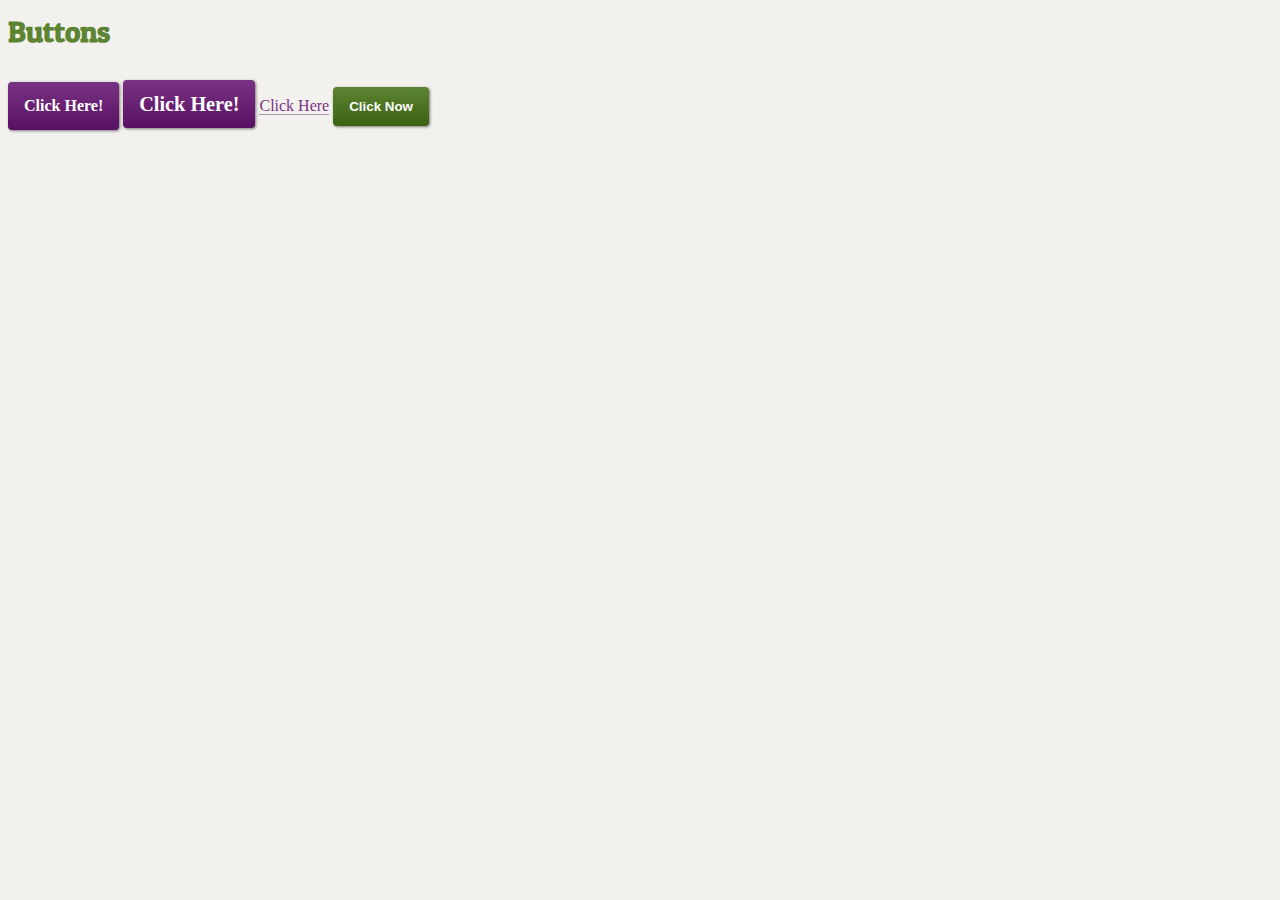
<file: styleguide/buttons.html>
<!DOCTYPE html>
<html lang="en-ca">
<head>
  <meta charset="utf-8">
  <title>Buttons</title>
  <link href="http://fonts.googleapis.com/css?family=Patua+One" rel="stylesheet">
  <link href="../css/typography.css" rel="stylesheet">
  <link href="../css/buttons.css" rel="stylesheet">

</head>
<body>

<h1>Buttons</h1>

<a class="btn" href="#">Click Here!</a>
<a class="btn giga" href="#">Click Here!</a>
<a class-"btn milli brand-family" href="#">Click Here</a>
 
<button class="btn btn-alt">Click Now</button>

</body>
</html>
</file>
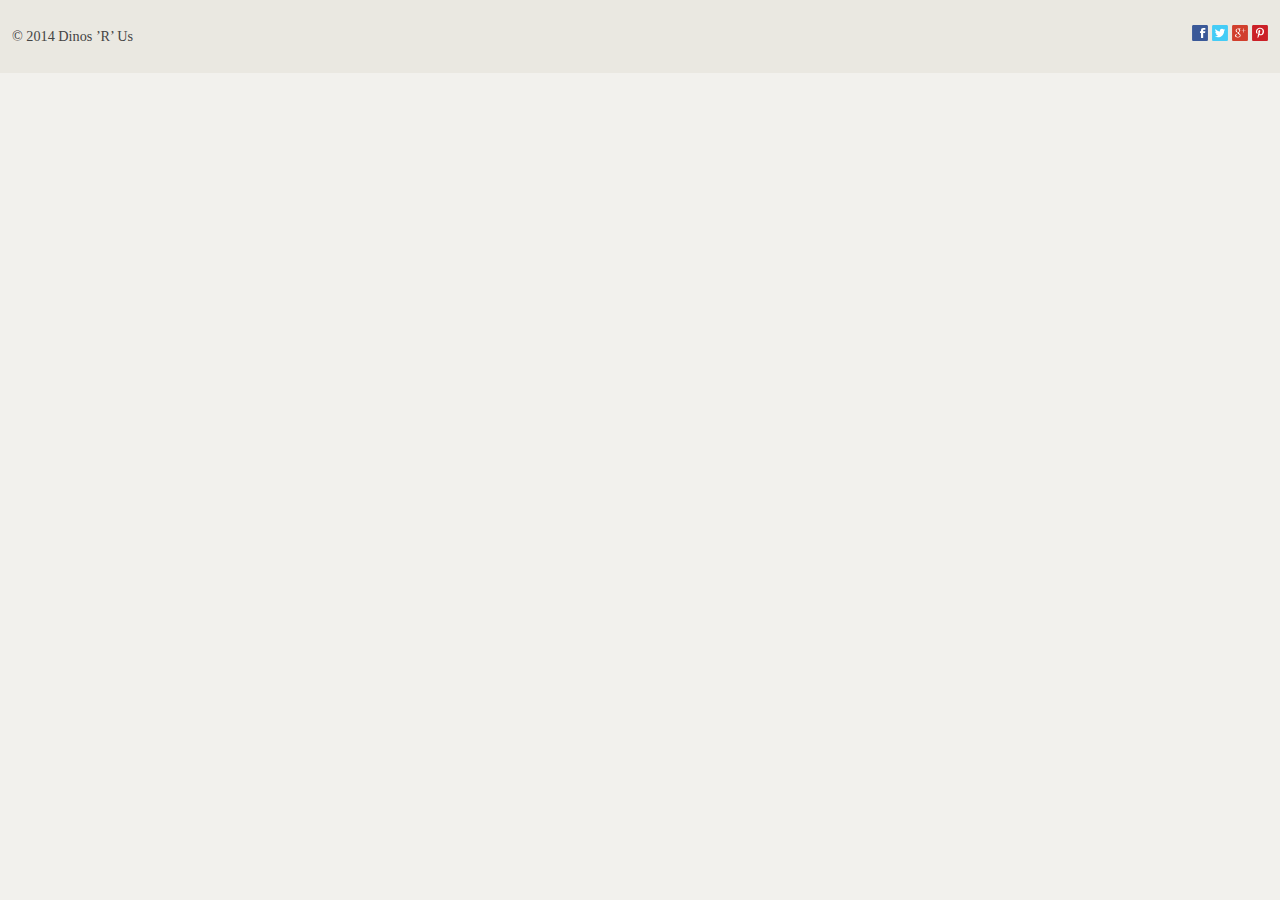
<file: styleguide/footer.html>
<!DOCTYPE html>
<html lang="en-ca">
<head>
  <meta charset="utf-8">
  <title>Footer</title>
  <meta name="handheldfriendly" content="true">
  <meta name="mobileoptimized" content="240">
  <meta name="viewport" content="width=device-width,initial-scale=1">
  <link href="http://fonts.googleapis.com/css?family=Patua+One" rel="stylesheet">
  <link href="../css/common.css" rel="stylesheet">
  <link href="../css/typography.css" rel="stylesheet">
  <link href="../css/list-group.css" rel="stylesheet">
  <link href="../css/media-object.css" rel="stylesheet">
  <link href="../css/embed.css" rel="stylesheet">
  <link href="../css/buttons.css" rel="stylesheet">
  <link href="../css/icons.css" rel="stylesheet">
  <link href="../css/grid.css" rel="stylesheet">
  <link href="../css/footer.css" rel="stylesheet">
</head>
<body>

<footer class="footer pad-t">
  <div class="grid">
    <div class="unit unit-s-1 unit-m-1 unit-l-1-2 gutter-1-2">
      <p class="footer-copyright"><small>© 2014 Dinos ’R’ Us</small></p>
    </div>
    <div class="unit unit-s-1 unit-m-1 unit-l-1-2 gutter-1-2">
      <ul class="list-group footer-links">
        <li class="list-group-item list-group-item-inline">
          <a href="#" class="icon-link icon i-16 i-facebook ir">Facebook</a>
        </li>
        <li class="list-group-item list-group-item-inline">
          <a href="#" class="icon-link icon i-16 i-twitter ir">Twitter</a>
        </li>
        <li class="list-group-item list-group-item-inline">
          <a href="#" class="icon-link icon i-16 i-googleplus ir">Google+</a>
        </li>
        <li class="list-group-item list-group-item-inline">
          <a href="#" class="icon-link icon i-16 i-pinterest ir">Pinterest</a>
        </li>
      </ul>
    </div>
  </div>
</footer>

</body>
</html>
</file>
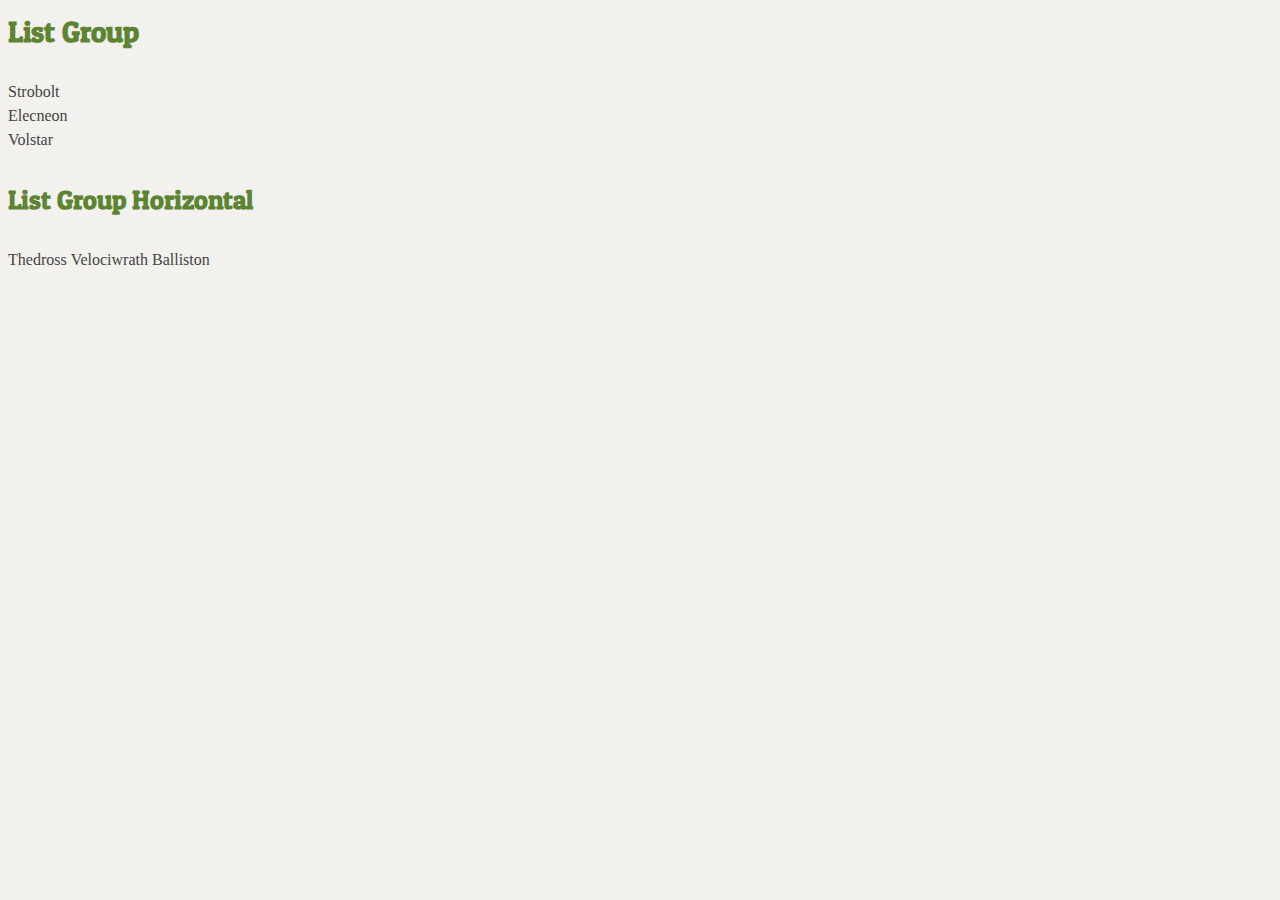
<file: styleguide/list-group.html>
<!DOCTYPE html>
<html lang="en-ca">
<head>
  <meta charset="utf-8">
  <title>List Group</title>
  <link href="http://fonts.googleapis.com/css?family=Patua+One" rel="stylesheet">
  <link href="../css/list-group.css" rel="stylesheet">
  <link href="../css/typography.css" rel="stylesheet">
</head>
<body>

<h1>List Group</h1>

<ul class="list-group">
	<li class="list-group-item">Strobolt</li>
	<li class="list-group-item">Elecneon</li>
	<li class="list-group-item">Volstar</li>
</ul>		


<h2>List Group Horizontal</h2>

<ul class="list-group">
	<li class="list-group-item list-group-item-inline">Thedross</li>
	<li class="list-group-item list-group-item-inline">Velociwrath</li>
	<li class="list-group-item list-group-item-inline">Balliston</li>
</ul>		

</body>
</html>
</file>
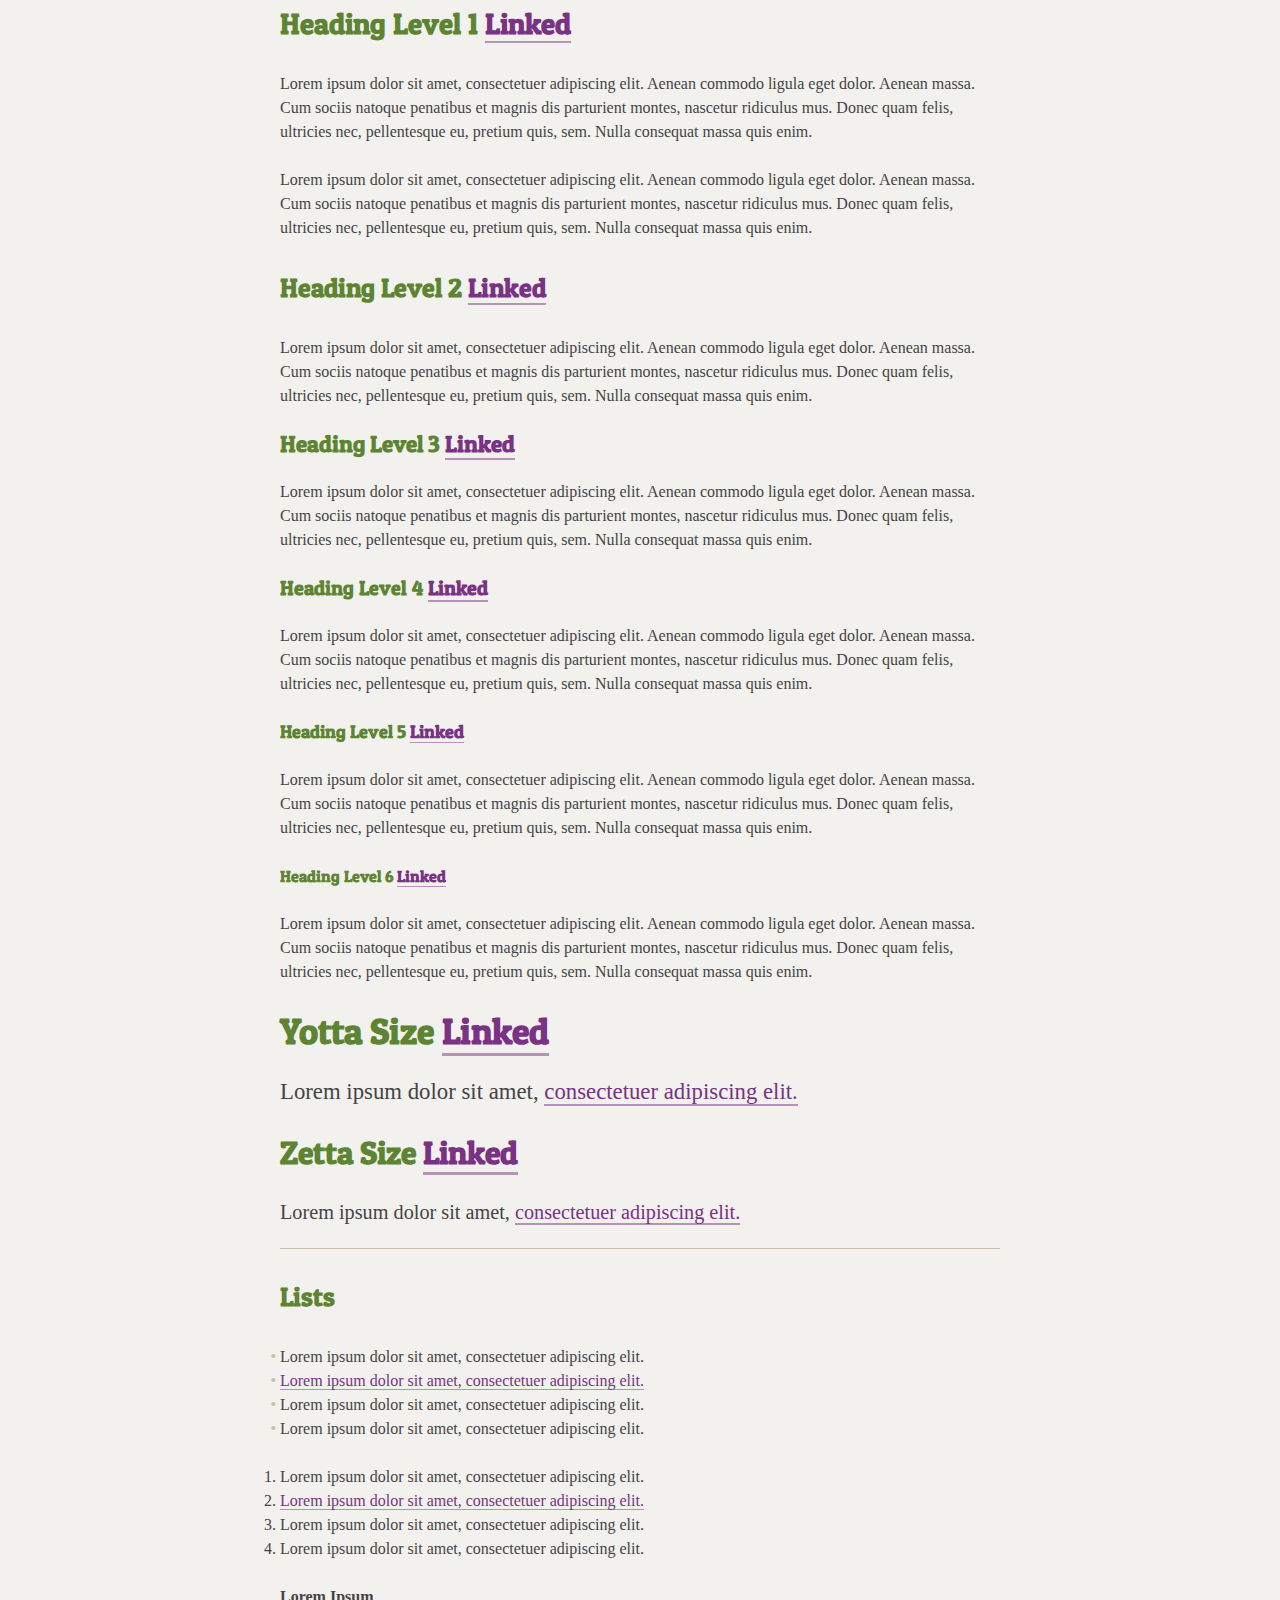
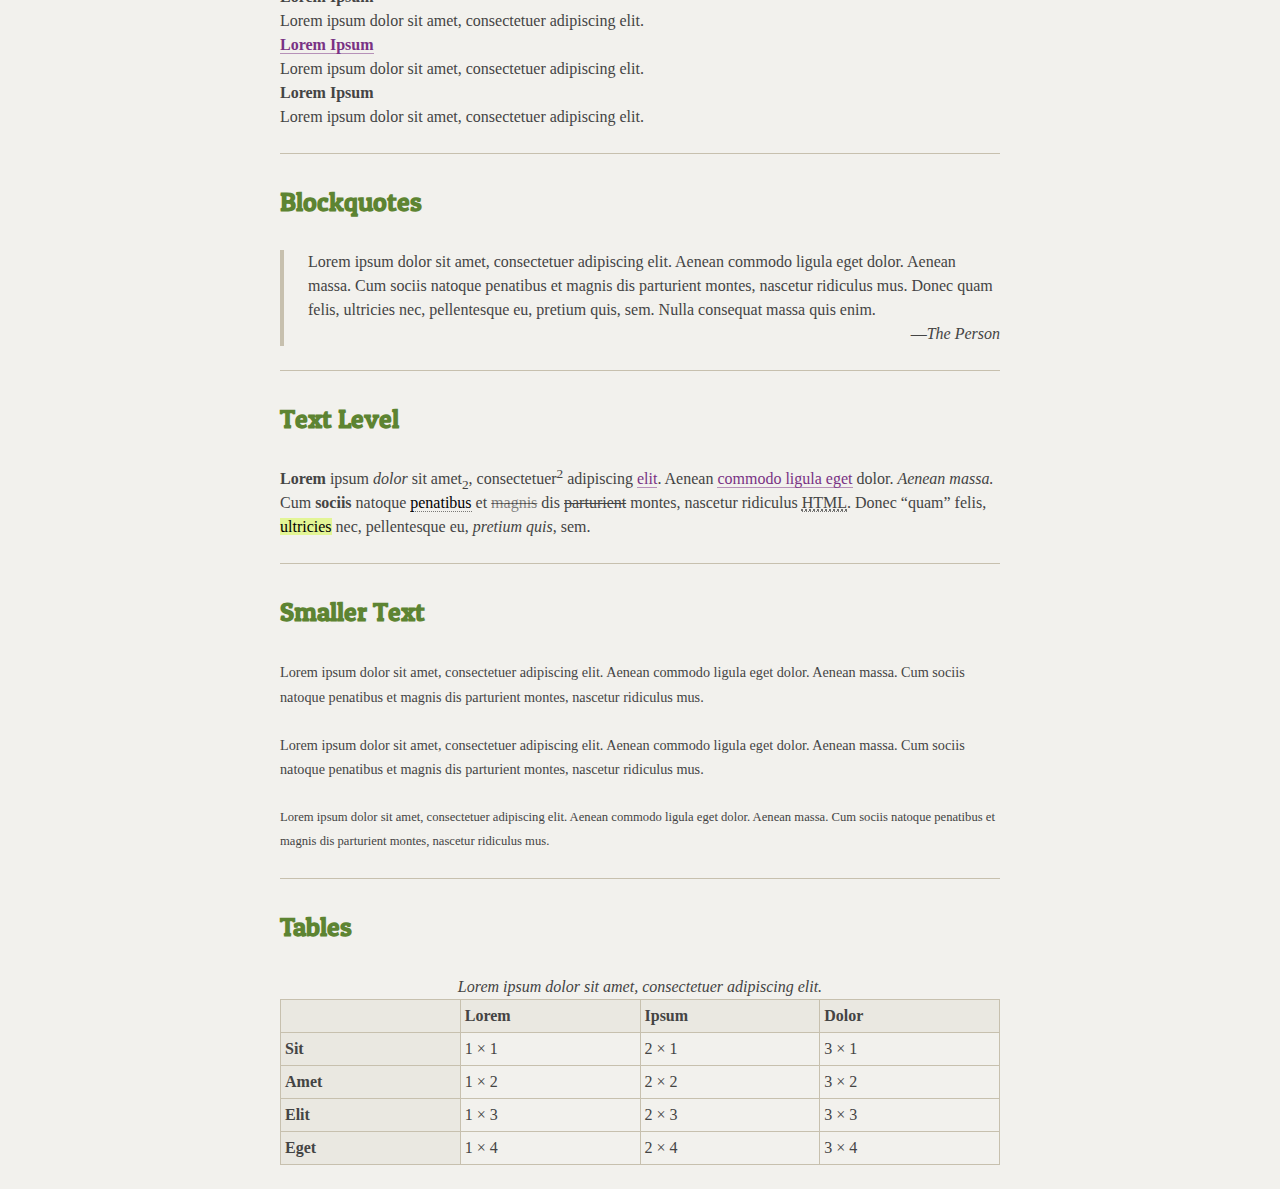
<file: styleguide/typography.html>
<!DOCTYPE html>
<html lang="en-ca">
<head>
  <meta charset="utf-8">
  <title>Typography Styleguide</title>
  <link href="http://fonts.googleapis.com/css?family=Patua+One" rel="stylesheet">
  <link href="../css/typography.css" rel="stylesheet">
  <style>
    /* Do not add CSS here -- this is just for controlling the line length */
    body {
      margin: 0 auto;
      padding: 0;
      max-width: 45rem;
    }
  </style>
</head>
<body>

<h1>Heading Level 1 <a href="#">Linked</a></h1>

<p>Lorem ipsum dolor sit amet, consectetuer adipiscing elit. Aenean commodo ligula eget dolor. Aenean massa. Cum sociis natoque penatibus et magnis dis parturient montes, nascetur ridiculus mus. Donec quam felis, ultricies nec, pellentesque eu, pretium quis, sem. Nulla consequat massa quis enim.</p>
<p>Lorem ipsum dolor sit amet, consectetuer adipiscing elit. Aenean commodo ligula eget dolor. Aenean massa. Cum sociis natoque penatibus et magnis dis parturient montes, nascetur ridiculus mus. Donec quam felis, ultricies nec, pellentesque eu, pretium quis, sem. Nulla consequat massa quis enim.</p>

<h2>Heading Level 2 <a href="#">Linked</a></h2>

<p>Lorem ipsum dolor sit amet, consectetuer adipiscing elit. Aenean commodo ligula eget dolor. Aenean massa. Cum sociis natoque penatibus et magnis dis parturient montes, nascetur ridiculus mus. Donec quam felis, ultricies nec, pellentesque eu, pretium quis, sem. Nulla consequat massa quis enim.</p>

<h3>Heading Level 3 <a href="#">Linked</a></h3>

<p>Lorem ipsum dolor sit amet, consectetuer adipiscing elit. Aenean commodo ligula eget dolor. Aenean massa. Cum sociis natoque penatibus et magnis dis parturient montes, nascetur ridiculus mus. Donec quam felis, ultricies nec, pellentesque eu, pretium quis, sem. Nulla consequat massa quis enim.</p>

<h4>Heading Level 4 <a href="#">Linked</a></h4>

<p>Lorem ipsum dolor sit amet, consectetuer adipiscing elit. Aenean commodo ligula eget dolor. Aenean massa. Cum sociis natoque penatibus et magnis dis parturient montes, nascetur ridiculus mus. Donec quam felis, ultricies nec, pellentesque eu, pretium quis, sem. Nulla consequat massa quis enim.</p>

<h5>Heading Level 5 <a href="#">Linked</a></h5>

<p>Lorem ipsum dolor sit amet, consectetuer adipiscing elit. Aenean commodo ligula eget dolor. Aenean massa. Cum sociis natoque penatibus et magnis dis parturient montes, nascetur ridiculus mus. Donec quam felis, ultricies nec, pellentesque eu, pretium quis, sem. Nulla consequat massa quis enim.</p>

<h6>Heading Level 6 <a href="#">Linked</a></h6>

<p>Lorem ipsum dolor sit amet, consectetuer adipiscing elit. Aenean commodo ligula eget dolor. Aenean massa. Cum sociis natoque penatibus et magnis dis parturient montes, nascetur ridiculus mus. Donec quam felis, ultricies nec, pellentesque eu, pretium quis, sem. Nulla consequat massa quis enim.</p>

<h1 class="yotta">Yotta Size <a href="#">Linked</a></h1>

<p class="tera">Lorem ipsum dolor sit amet, <a href="#">consectetuer adipiscing elit.</a></p>

<h1 class="zetta">Zetta Size <a href="#">Linked</a></h1>

<p class="giga">Lorem ipsum dolor sit amet, <a href="#">consectetuer adipiscing elit.</a></p>

<hr>

<h2>Lists</h2>

<ul>
  <li>Lorem ipsum dolor sit amet, consectetuer adipiscing elit.</li>
  <li><a href="#">Lorem ipsum dolor sit amet, consectetuer adipiscing elit.</a></li>
  <li>Lorem ipsum dolor sit amet, consectetuer adipiscing elit.</li>
  <li>Lorem ipsum dolor sit amet, consectetuer adipiscing elit.</li>
</ul>

<ol>
  <li>Lorem ipsum dolor sit amet, consectetuer adipiscing elit.</li>
  <li><a href="#">Lorem ipsum dolor sit amet, consectetuer adipiscing elit.</a></li>
  <li>Lorem ipsum dolor sit amet, consectetuer adipiscing elit.</li>
  <li>Lorem ipsum dolor sit amet, consectetuer adipiscing elit.</li>
</ol>

<dl>
  <dt>Lorem Ipsum</dt>
  <dd>Lorem ipsum dolor sit amet, consectetuer adipiscing elit.</dd>
  <dt><a href="#">Lorem Ipsum</a></dt>
  <dd>Lorem ipsum dolor sit amet, consectetuer adipiscing elit.</dd>
  <dt>Lorem Ipsum</dt>
  <dd>Lorem ipsum dolor sit amet, consectetuer adipiscing elit.</dd>
</dl>

<hr>

<h2>Blockquotes</h2>

<blockquote>
  <p>Lorem ipsum dolor sit amet, consectetuer adipiscing elit. Aenean commodo ligula eget dolor. Aenean massa. Cum sociis natoque penatibus et magnis dis parturient montes, nascetur ridiculus mus. Donec quam felis, ultricies nec, pellentesque eu, pretium quis, sem. Nulla consequat massa quis enim.</p>
  <footer>—<cite>The Person</cite></footer>
</blockquote>

<hr>

<h2>Text Level</h2>

<p><strong>Lorem</strong> ipsum <em>dolor</em> sit amet<sub>2</sub>, consectetuer<sup>2</sup> adipiscing <a href="#">elit</a>. Aenean <a href="#">commodo ligula eget</a> dolor. <i>Aenean massa.</i> Cum <b>sociis</b> natoque <ins>penatibus</ins> et <del>magnis</del> dis <s>parturient</s> montes, <time datetime="2014-01-01">nascetur</time> ridiculus <abbr title="Hypertext Markup Language">HTML</abbr>. Donec <q>“quam”</q> felis, <mark>ultricies</mark> nec, <data>pellentesque</data> eu, <dfn>pretium quis</dfn>, sem.</p>

<hr>

<h2>Smaller Text</h2>

<p><small>Lorem ipsum dolor sit amet, consectetuer adipiscing elit. Aenean commodo ligula eget dolor. Aenean massa. Cum sociis natoque penatibus et magnis dis parturient montes, nascetur ridiculus mus.</small></p>
<p class="milli">Lorem ipsum dolor sit amet, consectetuer adipiscing elit. Aenean commodo ligula eget dolor. Aenean massa. Cum sociis natoque penatibus et magnis dis parturient montes, nascetur ridiculus mus.</p>
<p class="micro">Lorem ipsum dolor sit amet, consectetuer adipiscing elit. Aenean commodo ligula eget dolor. Aenean massa. Cum sociis natoque penatibus et magnis dis parturient montes, nascetur ridiculus mus.</p>

<hr>

<h2>Tables</h2>

<table>
  <caption>Lorem ipsum dolor sit amet, consectetuer adipiscing elit.</caption>
  <thead>
    <tr>
      <th></th>
      <th scope="col">Lorem</th>
      <th scope="col">Ipsum</th>
      <th scope="col">Dolor</th>
    </tr>
  </thead>
  <tbody>
    <tr>
      <th>Sit</th>
      <td>1 × 1</td>
      <td>2 × 1</td>
      <td>3 × 1</td>
    </tr>
    <tr>
      <th>Amet</th>
      <td>1 × 2</td>
      <td>2 × 2</td>
      <td>3 × 2</td>
    </tr>
    <tr>
      <th>Elit</th>
      <td>1 × 3</td>
      <td>2 × 3</td>
      <td>3 × 3</td>
    </tr>
    <tr>
      <th>Eget</th>
      <td>1 × 4</td>
      <td>2 × 4</td>
      <td>3 × 4</td>
    </tr>
  </tbody>

</body>
</html>
</file>
<file: css/typography.css>
/*
  Colour Palette
  - Background beige: #f2f1ed - rgb(242, 241, 237)
  - Heading green: #5d8432 - rgb(93,132,50)
  - Mark light green: #e3f595 - rgb(227,245,149);
  - Link purple: #793284 - rgb(121,50,132)
  - Link desaturated purple: #68446e - rgb(104,68,110)
  - Link magenta: #b42885 - rgb(180,40,133)
  - Light brown: #c7c0ae - rgb(199, 192, 174)
  - Light-light brown: #eae8e1 - rgb(234, 232, 225)
 */

html {
  background-color: #f2f1ed;

  color: #444;
  font: normal 100%/1.5 Georgia,serif;
}

h1, h2, h3, h4, h5, h6,
p, ul, ol, dl, dd, figure,
blockquote, details, hr,
fieldset, pre, table {
  margin: 0 0 1.5rem;
}

.yotta {
  font-size: 2.2807rem;
  line-height: 1.3154;
}

.zetta {
  font-size: 2.0273rem;
  line-height: 1.4798;
}

h1, .exa {
  font-size: 1.8020rem;
  line-height: 1.6648;
}

h2, .peta {
  font-size: 1.6018rem;
  line-height: 1.8729;
}

h3, .tera {
  font-size: 1.4238rem;
  line-height: 1.0535;
}

h4, .giga {
  font-size: 1.2656rem;
  line-height: 1.1852;
}

h5, .mega {
  font-size: 1.1250rem;
  line-height: 1.3333;
}

h6, .kilo {
  font-size: 1.0000rem;
  line-height: 1.5000;
}

small, .milli {
  font-size: 0.8889rem;
  line-height: 1.6875;
}

.micro {
  font-size: 0.7901rem;
  line-height: 1.8984;
}

.push {
  margin-bottom: 1.5rem;
}

.push-none, .push-0 {
  margin-bottom: 0;
}

.push-double, .push-2 {
  margin-bottom: 3.0000rem;
}

.push-half, .push-1-2 {
  margin-bottom: 0.7500rem;
}

.pad-top, .pad-t {
  padding-top: 1.5rem;
}

.pad-bottom, .pad-b {
  padding-bottom: 1.5rem;
}

.pad-top-double, .pad-t-2 {
  padding-top: 3.0000rem;
}

.pad-bottom-double, .pad-b-2 {
  padding-bottom: 3.0000rem;
}

.pad-top-half, .pad-t-1-2 {
  padding-top: 0.7500rem;
}

.pad-bottom-half, .pad-b-1-2 {
  padding-bottom: 0.7500rem;
}

.island {
  margin-bottom: 1.5rem;
  padding: 1.5rem;
}

.island-half, .island-1-2 {
  padding: 0.7500rem;
}

.island-double, .island-2 {
  padding: 3.0000rem;
}

.gutter {
  padding-left: 1.5rem;
  padding-right: 1.5rem;
}

.gutter-half, .gutter-1-2 {
  padding-left: 0.7500rem;
  padding-right: 0.7500rem;
}

.gutter-double, .gutter-2 {
  padding-left: 3.0000rem;
  padding-right: 3.0000rem;
}

h1, h2, h3, h4, h5, h6,
.brand {
  color: #5d8432;
  font-family: "Patua One",serif;
}

.brand-family {
  font-family: "Patua One",serif;
}

.brand-color {
  color: #5d8432;
}

a,
a:link {
  border-bottom: 0.1em solid rgba(121,50,132,0.5);
  transition: all 150ms linear;

  color: #793284;
  text-decoration: none;
}

a:visited {
  color: #68446e;
  border-bottom-color: rgba(104,68,110,0.5);
}

a:hover,
a:focus,
a:active {
  color: #b42885;
  border-bottom-color: #b42885;
}

sup,
sub {
  line-height: 1;
}

q {
  quotes: none;
}

q:before,
q:after {
  content: "";
}

abbr {
  border-bottom: 0.1em dotted rgba(0,0,0,0.5);

  cursor: help;
}

ins {
  border-bottom: 0.1em dotted rgba(0,0,0,0.5);

  color: #000;
  text-decoration: none;
}

del {
  color: rgba(0,0,0,0.5);
}

mark {
  background-color: #e3f595;
}

hr {
  border: 0;
  border-bottom: 1px solid #c7c0ae;
}

dt {
  font-weight: bold;
}

dd {
  margin: 0;
}

ol {
  padding: 0;
}

ul {
  padding: 0;

  list-style-type: none;
}

ul li {
  position: relative;
}

ul li:before {
  content: "•";
  position: absolute;
  left: -0.6em;

  color: #c7c0ae;
}

blockquote {
  padding-left: 1.5rem;

  border-left: 4px solid #c7c0ae;
}

blockquote footer {
  margin-top: -1.5rem;

  text-align: right;
}

table {
  width: 100%;

  border-collapse: collapse;
  table-layout: fixed;
}

caption {
  font-style: italic;
}

th {
  background-color: #eae8e1;

  text-align: left;
}

th, td {
  padding: 0.25rem;

  border: 1px solid #c7c0ae;
}
</file>
<file: css/buttons.css>
@charset "UTF-8";

.btn,
.btn:link,
.btn:visited {
	display: inline-block;
	padding: 0.75rem 1rem;
	background-color: #793284;
	background-image: linear-gradient(to bottom, #793284, #571062);
	border-radius: 4px;
	box-shadow: 1px 1px 3px rgba(0,0,0,0.5);
	color: #FFF;
	font-weight: bold;
	border: 0;
}

.btn-alt,
.btn-alt:link,
.btn-alt:visited {
	background-color: #5d8432;
	background-image: linear-gradient(to bottom, #5d8432,#3b6210)
}
</file>
<file: css/common.css>
@-moz-viewport { width: device-width; scale: 1; }
@-ms-viewport { width: device-width; scale: 1; }
@-o-viewport { width: device-width; scale: 1; }
@-webkit-viewport { width: device-width; scale: 1; }
@viewport { width: device-width; scale: 1; }

* {
  -moz-box-sizing: border-box;
  -webkit-box-sizing: border-box;
  box-sizing: border-box;
}

html {
  margin: 0;
  padding: 0;

  -moz-text-size-adjust: 100%;
  -ms-text-size-adjust: 100%;
  -webkit-text-size-adjust: 100%;
  text-size-adjust: 100%;
}

body {
  margin: 0;
  padding: 0;
}

.ir {
  overflow: hidden;

  text-indent: 100%;
  white-space: nowrap;
}

.img-flex {
  display: block;
  width: 100%;
}
</file>
<file: css/list-group.css>
@charset "UTF-8";
/* CSS Document */

.list-group {
	list-style-type: none;
}

.list-group-item:before {
	content:"";

}

.list-group-item {
	display: block;
}

.list-group-item-inline {
	display: inline-block;
}
</file>
<file: css/media-object.css>
@charset "UTF-8";


.media {
	overflow: hidden;
}

.media-img {
	float: left;
	margin: 0 10px 0 0;
}

.media-img-reversed {
	float: right;
	margin: 0 0 0 10px;
}

.media-img-stacked {
	float: none;
	margin: 0;
}

.media-body {
	overflow: hidden;
}
</file>
<file: css/embed.css>
.embed {
	margin-left: 0;
	margin-right: 0;
	position: relative;
	width: 100%;
}

.embed--1by1 {
	/* Square */
	padding-top: 100%;
}

.embed--4by3 {
	/* Traditional TV/computer screens */
	padding-top: 75%;
}

.embed--iso216 {
	/* A-standard paper sizes */
	padding-top: 70.92%;
}

.embed--3by2 {
	/* Classic 35 mm film */
	padding-top: 66.6%;
}

.embed--golden {
	/* The Golden Ratio */
	padding-top: 61.8%;
}

.embed--16by9 {
	/* HD TV */
	padding-top: 56.25%;
}

.embed--185by100 {
	/* Common widescreen cinema */
	padding-top: 54.05%;
}

.embed--24by10 {
	/* Widescreen cinema: 2.4:1 */;
	padding-top: 41.667%;
}

.embed--3by1 {
	/* Panorama photos */
	padding-top: 33.33333%;
}

.embed--4by1 {
	/* Polyvision */
	padding-top: 25%;
}

.embed__item {
	height: 100%;
	left: 0;
	position: absolute;
	top: 0;
	width: 100%;
}
</file>
<file: css/icons.css>
.icon {
	display: inline-block;

	background: transparent none no-repeat center center;
	background-size: contain;

	vertical-align: middle;
}

.i-16 {
	height: 16px;
	width: 16px;
}

.i-32 {
	height: 32px;
	width: 32px;
}

.icon-link {
	display: block;

	color: #66f;
	text-decoration: none;
}

.icon-label {
	border-bottom: 1px solid rgba(102, 102, 255, 0.5);
}

.i-facebook {
	background-image: url("../images/icons/i-facebook.svg");
}

.i-twitter {
	background-image: url("../images/icons/i-twitter.svg");
}

.i-pinterest {
	background-image: url("../images/icons/i-pinterest.svg");
}

.i-googleplus {
	background-image: url("../images/icons/i-googleplus.svg");
}
</file>
<file: css/grid.css>
.grid {
  margin: 0;
  padding: 0;
  letter-spacing: -0.31em;
  text-rendering: optimizespeed;
  display: -webkit-flex;
  -webkit-flex-flow: row wrap;
  display: -ms-flexbox;
  -ms-flex-flow: row wrap;
}

.grid-bottom {
  -webkit-align-items: flex-end;
  -ms-align-items: flex-end;
}

.opera-only :-o-prefocus, .grid {
  word-spacing: -0.43em;
}

.unit {
  letter-spacing: normal;
  text-rendering: auto;
  vertical-align: top;
  word-spacing: normal;
  display: inline-block;
  visibility: visible;
}

.grid-bottom .unit {
  vertical-align: bottom;
}

.unit-s-hidden {
  display: none;
  visibility: hidden;
}

.unit-s-1 {
  display: block;
  visibility: visible;
  width: 100%;
}

.unit-offset-s-0 {
  margin-left: 0;
}

.unit-s-1-2 {
  width: 50.0000%;
}

.unit-offset-s-1-2 {
  margin-left: 50.0000%;
}

.unit-s-1-3 {
  width: 33.3333%;
}

.unit-offset-s-1-3 {
  margin-left: 33.3333%;
}

.unit-s-2-3 {
  width: 66.6667%;
}

.unit-offset-s-2-3 {
  margin-left: 66.6667%;
}

.unit-s-1-4 {
  width: 25.0000%;
}

.unit-offset-s-1-4 {
  margin-left: 25.0000%;
}

.unit-s-3-4 {
  width: 75.0000%;
}

.unit-offset-s-3-4 {
  margin-left: 75.0000%;
}

.unit-s-1-2,.unit-s-1-3,.unit-s-2-3,.unit-s-1-4,.unit-s-3-4 {
  display: inline-block;
  visibility: visible;
}

@media only screen and (min-width: 30em) {

.unit-m-hidden {
  display: none;
  visibility: hidden;
}

.unit-m-1 {
  display: block;
  visibility: visible;
  width: 100%;
}

.unit-offset-m-0 {
  margin-left: 0;
}

.unit-m-1-2 {
  width: 50.0000%;
}

.unit-offset-m-1-2 {
  margin-left: 50.0000%;
}

.unit-m-1-3 {
  width: 33.3333%;
}

.unit-offset-m-1-3 {
  margin-left: 33.3333%;
}

.unit-m-2-3 {
  width: 66.6667%;
}

.unit-offset-m-2-3 {
  margin-left: 66.6667%;
}

.unit-m-1-4 {
  width: 25.0000%;
}

.unit-offset-m-1-4 {
  margin-left: 25.0000%;
}

.unit-m-3-4 {
  width: 75.0000%;
}

.unit-offset-m-3-4 {
  margin-left: 75.0000%;
}

.unit-m-1-5 {
  width: 20.0000%;
}

.unit-offset-m-1-5 {
  margin-left: 20.0000%;
}

.unit-m-2-5 {
  width: 40.0000%;
}

.unit-offset-m-2-5 {
  margin-left: 40.0000%;
}

.unit-m-3-5 {
  width: 60.0000%;
}

.unit-offset-m-3-5 {
  margin-left: 60.0000%;
}

.unit-m-4-5 {
  width: 80.0000%;
}

.unit-offset-m-4-5 {
  margin-left: 80.0000%;
}

.unit-m-1-6 {
  width: 16.6667%;
}

.unit-offset-m-1-6 {
  margin-left: 16.6667%;
}

.unit-m-5-6 {
  width: 83.3333%;
}

.unit-offset-m-5-6 {
  margin-left: 83.3333%;
}

.unit-m-1-2,.unit-m-1-3,.unit-m-2-3,.unit-m-1-4,.unit-m-3-4,.unit-m-1-5,.unit-m-2-5,.unit-m-3-5,.unit-m-4-5,.unit-m-1-6,.unit-m-5-6 {
  display: inline-block;
  visibility: visible;
}

}

@media only screen and (min-width: 50em) {

.unit-l-hidden {
  display: none;
  visibility: hidden;
}

.unit-l-1 {
  display: block;
  visibility: visible;
  width: 100%;
}

.unit-offset-l-0 {
  margin-left: 0;
}

.unit-l-1-2 {
  width: 50.0000%;
}

.unit-offset-l-1-2 {
  margin-left: 50.0000%;
}

.unit-l-1-3 {
  width: 33.3333%;
}

.unit-offset-l-1-3 {
  margin-left: 33.3333%;
}

.unit-l-2-3 {
  width: 66.6667%;
}

.unit-offset-l-2-3 {
  margin-left: 66.6667%;
}

.unit-l-1-4 {
  width: 25.0000%;
}

.unit-offset-l-1-4 {
  margin-left: 25.0000%;
}

.unit-l-3-4 {
  width: 75.0000%;
}

.unit-offset-l-3-4 {
  margin-left: 75.0000%;
}

.unit-l-1-5 {
  width: 20.0000%;
}

.unit-offset-l-1-5 {
  margin-left: 20.0000%;
}

.unit-l-2-5 {
  width: 40.0000%;
}

.unit-offset-l-2-5 {
  margin-left: 40.0000%;
}

.unit-l-3-5 {
  width: 60.0000%;
}

.unit-offset-l-3-5 {
  margin-left: 60.0000%;
}

.unit-l-4-5 {
  width: 80.0000%;
}

.unit-offset-l-4-5 {
  margin-left: 80.0000%;
}

.unit-l-1-6 {
  width: 16.6667%;
}

.unit-offset-l-1-6 {
  margin-left: 16.6667%;
}

.unit-l-5-6 {
  width: 83.3333%;
}

.unit-offset-l-5-6 {
  margin-left: 83.3333%;
}

.unit-l-1-7 {
  width: 14.2857%;
}

.unit-offset-l-1-7 {
  margin-left: 14.2857%;
}

.unit-l-2-7 {
  width: 28.5714%;
}

.unit-offset-l-2-7 {
  margin-left: 28.5714%;
}

.unit-l-3-7 {
  width: 42.8571%;
}

.unit-offset-l-3-7 {
  margin-left: 42.8571%;
}

.unit-l-4-7 {
  width: 57.1429%;
}

.unit-offset-l-4-7 {
  margin-left: 57.1429%;
}

.unit-l-5-7 {
  width: 71.4286%;
}

.unit-offset-l-5-7 {
  margin-left: 71.4286%;
}

.unit-l-6-7 {
  width: 85.7143%;
}

.unit-offset-l-6-7 {
  margin-left: 85.7143%;
}

.unit-l-1-8 {
  width: 12.5000%;
}

.unit-offset-l-1-8 {
  margin-left: 12.5000%;
}

.unit-l-3-8 {
  width: 37.5000%;
}

.unit-offset-l-3-8 {
  margin-left: 37.5000%;
}

.unit-l-5-8 {
  width: 62.5000%;
}

.unit-offset-l-5-8 {
  margin-left: 62.5000%;
}

.unit-l-7-8 {
  width: 87.5000%;
}

.unit-offset-l-7-8 {
  margin-left: 87.5000%;
}

.unit-l-1-2,.unit-l-1-3,.unit-l-2-3,.unit-l-1-4,.unit-l-3-4,.unit-l-1-5,.unit-l-2-5,.unit-l-3-5,.unit-l-4-5,.unit-l-1-6,.unit-l-5-6,.unit-l-1-7,.unit-l-2-7,.unit-l-3-7,.unit-l-4-7,.unit-l-5-7,.unit-l-6-7,.unit-l-1-8,.unit-l-3-8,.unit-l-5-8,.unit-l-7-8 {
  display: inline-block;
  visibility: visible;
}

}
</file>
<file: css/footer.css>
.footer {
  background-color: #eae8e1;
}

.footer-copyright,
.footer-links {
  text-align: center;
}

.footer-links a,
.footer-links a:link,
.footer-links a:visited {
  border: 0;
}

@media only screen and (min-width: 50em) {

  .footer-copyright {
    text-align: left;
  }

  .footer-links {
    text-align: right;
  }

}
</file>
